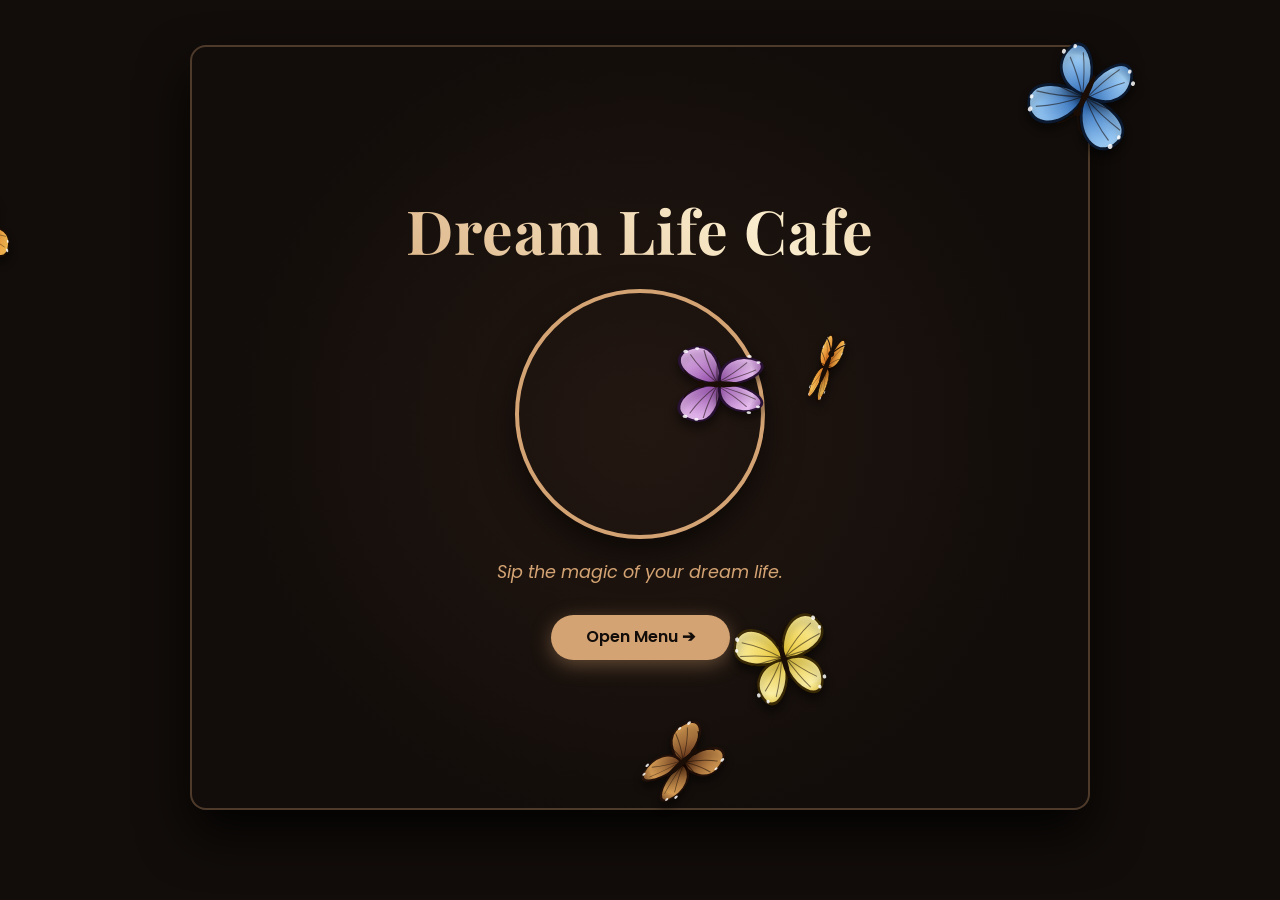
<file: index.html>
<!DOCTYPE html>
<html lang="en">
<head>
    <meta charset="UTF-8">
    <meta name="viewport" content="width=device-width, initial-scale=1.0, viewport-fit=cover">
    <title>Dream Life Cafe</title>
    <!-- Google Fonts -->
    <link href="https://fonts.googleapis.com/css2?family=Playfair+Display:ital,wght@0,400..900;1,400..900&family=Poppins:wght@300;400;500;600&display=swap" rel="stylesheet">
    <link rel="stylesheet" href="style.css">
</head>
<body data-page="home" data-prev="" data-next="coffee.html">

    <!-- Realistic butterflies are drawn on a canvas by app.js (home page only) -->

    <div class="book-container">
        <!-- PAGE 1: Landing Page -->
        <div class="page page-1">
            <div class="cafe-container">
                <!-- Glowing Bold Animated Title -->
                <h1 class="animated-title">Dream Life Cafe</h1>
                
                <!-- Circular Wrapper with Supabase Video -->
                <div class="cup-wrapper">
                    <video autoplay muted loop playsinline preload="metadata" class="animated-cup">
                        <source src="https://pqxfjszlxpnyjrygiydb.supabase.co/storage/v1/object/public/cafe_assets/coffee_cup.mp4" type="video/mp4">
                        Your browser does not support the video tag.
                    </video>
                </div>
                
                <!-- Tagline -->
                <p class="tagline">Sip the magic of your dream life.</p>

                <!-- Open Menu Button -->
                <a class="btn-open-menu" id="openMenuBtn" href="coffee.html" data-go="coffee.html" data-dir="fwd">Open Menu ➔</a>
            </div>
        </div>
    </div>

    <script src="app.js"></script>
</body>
</html>
</file>
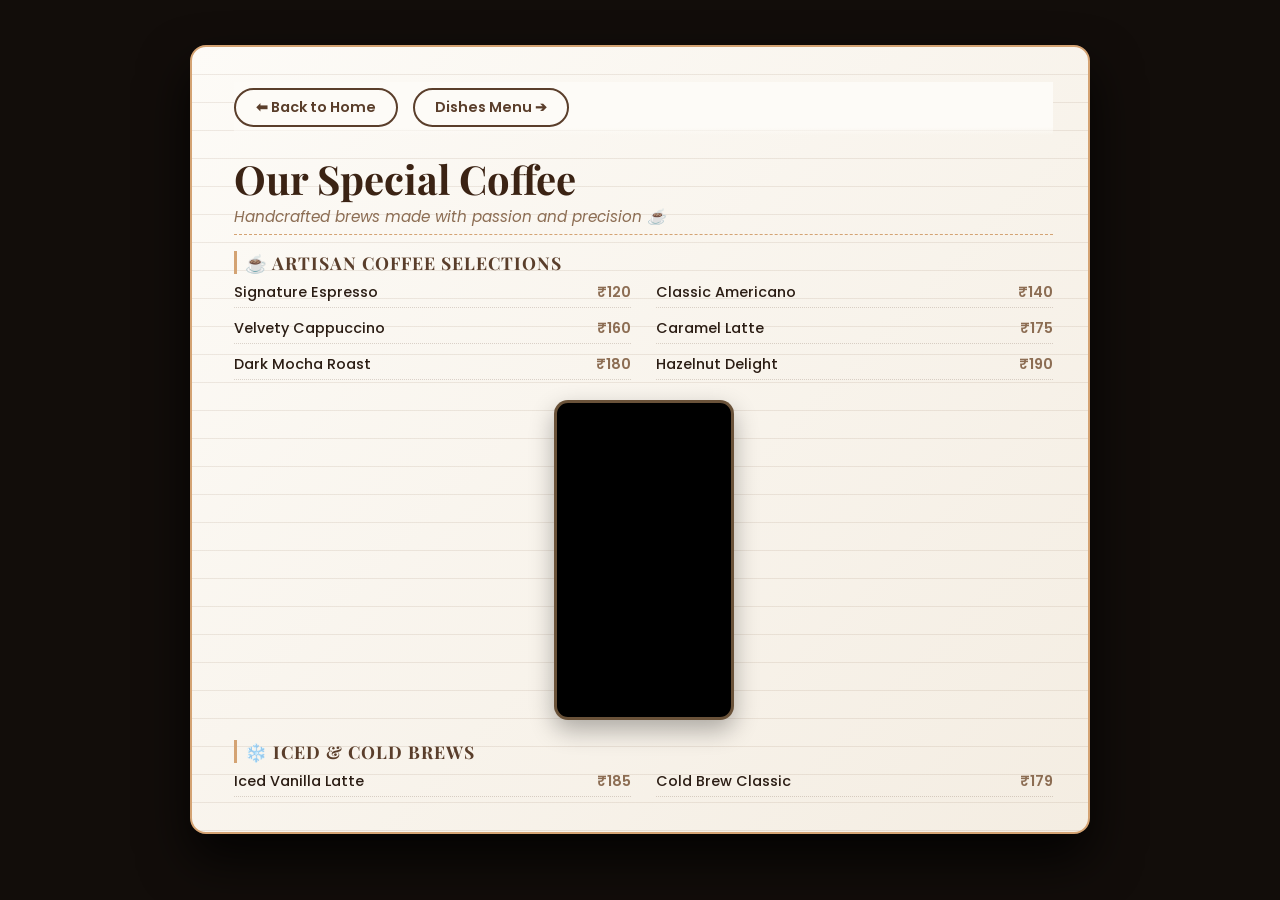
<file: coffee.html>
<!DOCTYPE html>
<html lang="en">
<head>
    <meta charset="UTF-8">
    <meta name="viewport" content="width=device-width, initial-scale=1.0, viewport-fit=cover">
    <title>Dream Life Cafe - Coffee Collection</title>
    <!-- Google Fonts -->
    <link href="https://fonts.googleapis.com/css2?family=Playfair+Display:ital,wght@0,400..900;1,400..900&family=Poppins:wght@300;400;500;600&display=swap" rel="stylesheet">
    <link rel="stylesheet" href="style.css">
</head>
<body data-page="coffee" data-prev="index.html" data-next="dishes.html">

    <div class="book-container">
        <!-- Coffee Showcase Page -->
        <div class="page page-menu-layout">
            
            <!-- Navigation Buttons Positioned Above Content -->
            <div class="nav-buttons-group-top">
                <a class="btn-back" href="index.html" data-go="index.html" data-dir="back">⬅ Back to Home</a>
                <a class="btn-next" href="dishes.html" data-go="dishes.html" data-dir="fwd">Dishes Menu ➔</a>
            </div>

            <div class="menu-content-wrapper">
                <h2>Our Special Coffee</h2>
                <div class="subtitle">Handcrafted brews made with passion and precision ☕</div>
                
                <div class="menu-category-title">☕ ARTISAN COFFEE SELECTIONS</div>
                <div class="menu-items-grid">
                    <div class="menu-item-row"><span>Signature Espresso</span> <span class="price">₹120</span></div>
                    <div class="menu-item-row"><span>Classic Americano</span> <span class="price">₹140</span></div>
                    <div class="menu-item-row"><span>Velvety Cappuccino</span> <span class="price">₹160</span></div>
                    <div class="menu-item-row"><span>Caramel Latte</span> <span class="price">₹175</span></div>
                    <div class="menu-item-row"><span>Dark Mocha Roast</span> <span class="price">₹180</span></div>
                    <div class="menu-item-row"><span>Hazelnut Delight</span> <span class="price">₹190</span></div>
                </div>

                <!-- Embedded 9:16 Vertical Video Directly in Between Sections -->
                <div class="middle-video-wrapper">
                    <div class="video-916-container">
                        <video autoplay muted loop playsinline preload="metadata">
                            <source src="https://pqxfjszlxpnyjrygiydb.supabase.co/storage/v1/object/public/cafe_assets/vedio_2.mp4" type="video/mp4">
                            Your browser does not support the video tag.
                        </video>
                    </div>
                </div>

                <div class="menu-category-title">❄️ ICED & COLD BREWS</div>
                <div class="menu-items-grid">
                    <div class="menu-item-row"><span>Iced Vanilla Latte</span> <span class="price">₹185</span></div>
                    <div class="menu-item-row"><span>Cold Brew Classic</span> <span class="price">₹179</span></div>
                </div>
            </div>

        </div>
    </div>

    <script src="app.js"></script>
</body>
</html>
</file>
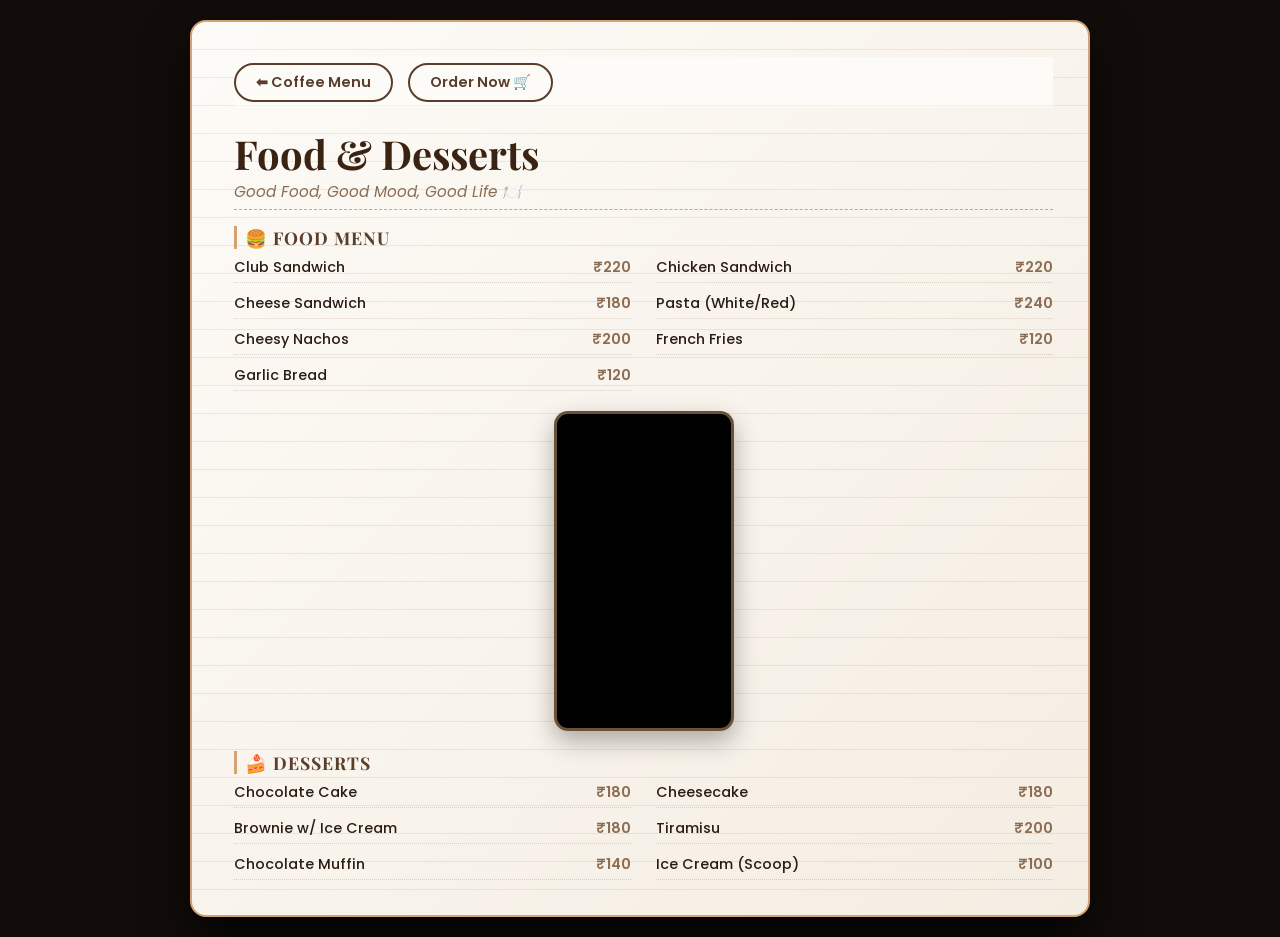
<file: dishes.html>
<!DOCTYPE html>
<html lang="en">
<head>
    <meta charset="UTF-8">
    <meta name="viewport" content="width=device-width, initial-scale=1.0, viewport-fit=cover">
    <title>Dream Life Cafe - Food & Desserts</title>
    <!-- Google Fonts -->
    <link href="https://fonts.googleapis.com/css2?family=Playfair+Display:ital,wght@0,400..900;1,400..900&family=Poppins:wght@300;400;500;600&display=swap" rel="stylesheet">
    <link rel="stylesheet" href="style.css">
</head>
<body data-page="dishes" data-prev="coffee.html" data-next="order.html">

    <div class="book-container">
        <!-- Dishes & Desserts Showcase Page -->
        <div class="page page-menu-layout">
            
            <!-- Navigation Buttons Positioned Above Content -->
            <div class="nav-buttons-group-top">
                <a class="btn-back" href="coffee.html" data-go="coffee.html" data-dir="back">⬅ Coffee Menu</a>
                <a class="btn-next" href="order.html" data-go="order.html" data-dir="fwd">Order Now 🛒</a>
            </div>
            
            <!-- Food & Desserts Menu with Middle Video Integration -->
            <div class="menu-content-wrapper">
                <h2>Food & Desserts</h2>
                <div class="subtitle">Good Food, Good Mood, Good Life 🍽️</div>
                
                <div class="menu-category-title">🍔 FOOD MENU</div>
                <div class="menu-items-grid">
                    <div class="menu-item-row"><span>Club Sandwich</span> <span class="price">₹220</span></div>
                    <div class="menu-item-row"><span>Chicken Sandwich</span> <span class="price">₹220</span></div>
                    <div class="menu-item-row"><span>Cheese Sandwich</span> <span class="price">₹180</span></div>
                    <div class="menu-item-row"><span>Pasta (White/Red)</span> <span class="price">₹240</span></div>
                    <div class="menu-item-row"><span>Cheesy Nachos</span> <span class="price">₹200</span></div>
                    <div class="menu-item-row"><span>French Fries</span> <span class="price">₹120</span></div>
                    <div class="menu-item-row"><span>Garlic Bread</span> <span class="price">₹120</span></div>
                </div>

                <!-- Embedded 9:16 Vertical Video Directly in Between Food and Desserts -->
                <div class="middle-video-wrapper">
                    <div class="video-916-container">
                        <video autoplay muted loop playsinline preload="metadata">
                            <source src="https://pqxfjszlxpnyjrygiydb.supabase.co/storage/v1/object/public/cafe_assets/vedio_1.mp4" type="video/mp4">
                            Your browser does not support the video tag.
                        </video>
                    </div>
                </div>

                <div class="menu-category-title">🍰 DESSERTS</div>
                <div class="menu-items-grid">
                    <div class="menu-item-row"><span>Chocolate Cake</span> <span class="price">₹180</span></div>
                    <div class="menu-item-row"><span>Cheesecake</span> <span class="price">₹180</span></div>
                    <div class="menu-item-row"><span>Brownie w/ Ice Cream</span> <span class="price">₹180</span></div>
                    <div class="menu-item-row"><span>Tiramisu</span> <span class="price">₹200</span></div>
                    <div class="menu-item-row"><span>Chocolate Muffin</span> <span class="price">₹140</span></div>
                    <div class="menu-item-row"><span>Ice Cream (Scoop)</span> <span class="price">₹100</span></div>
                </div>
            </div>

        </div>
    </div>

    <script src="app.js"></script>
</body>
</html>
</file>
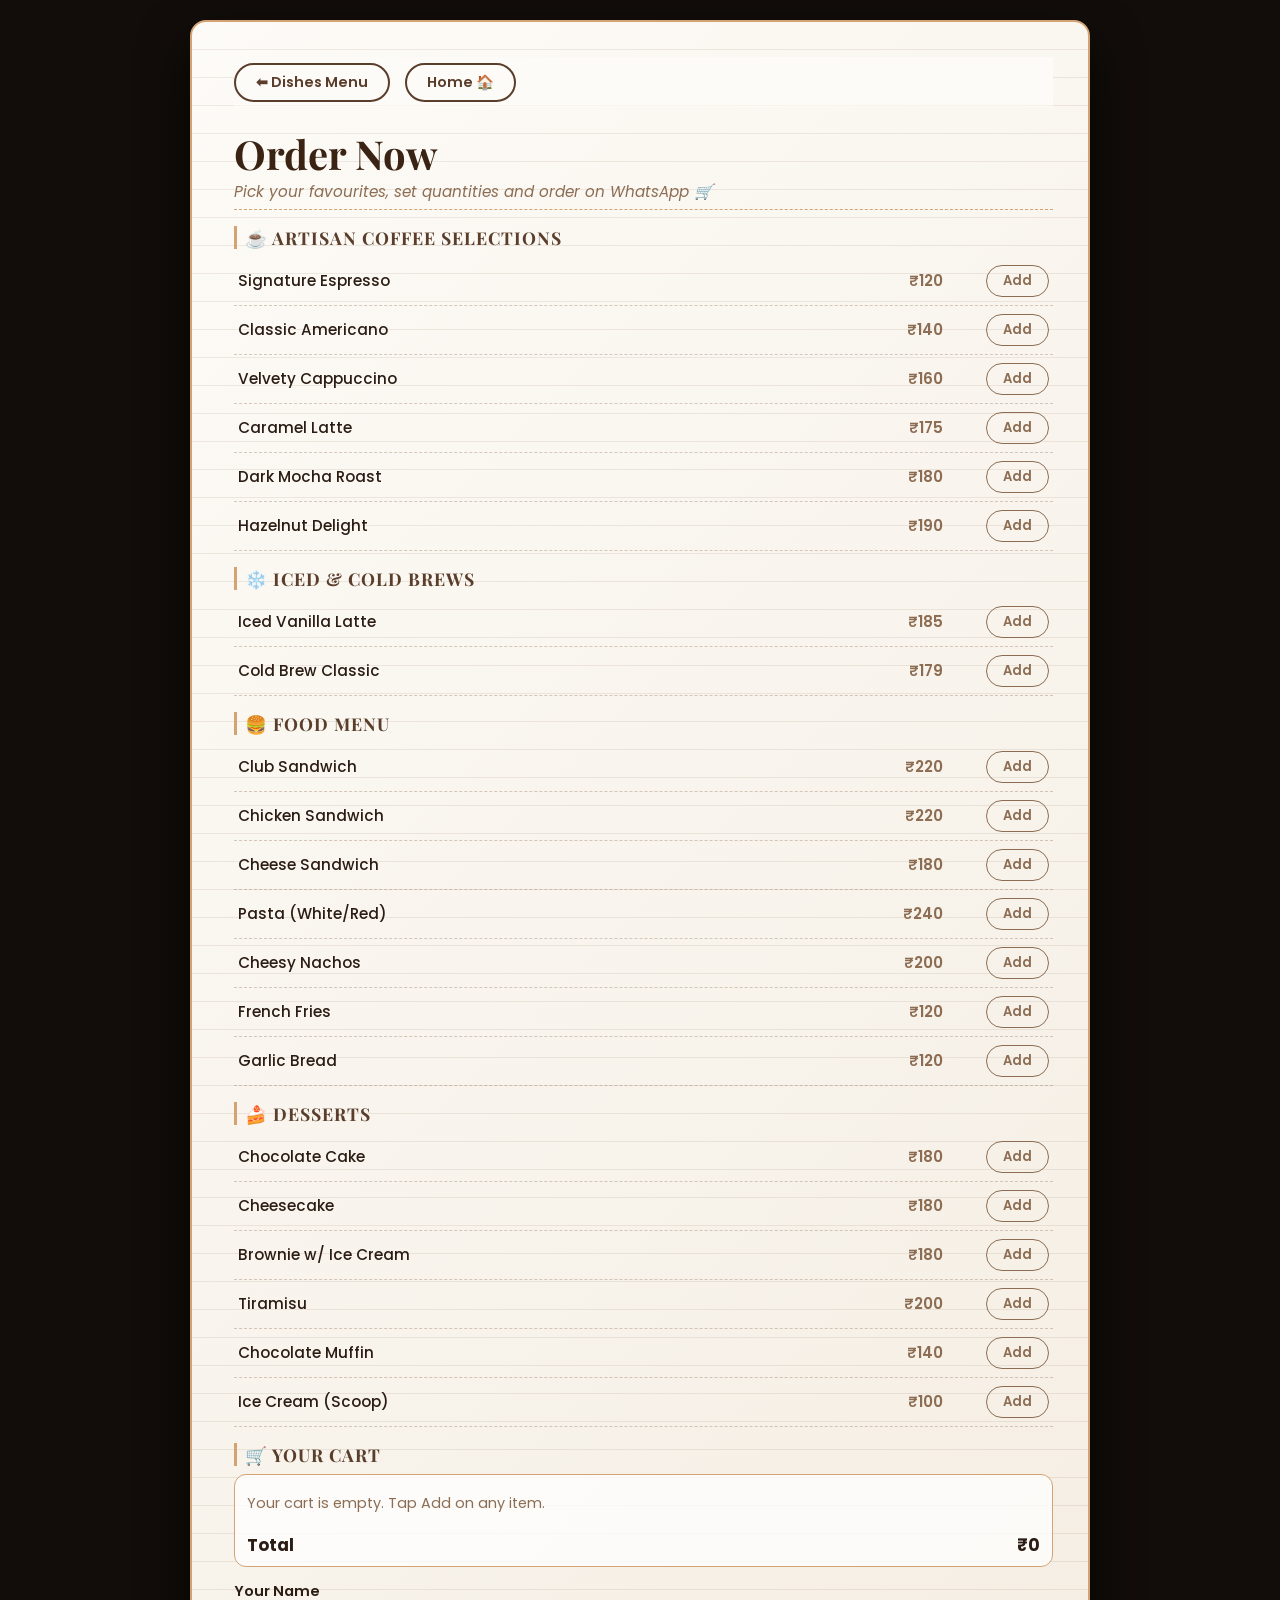
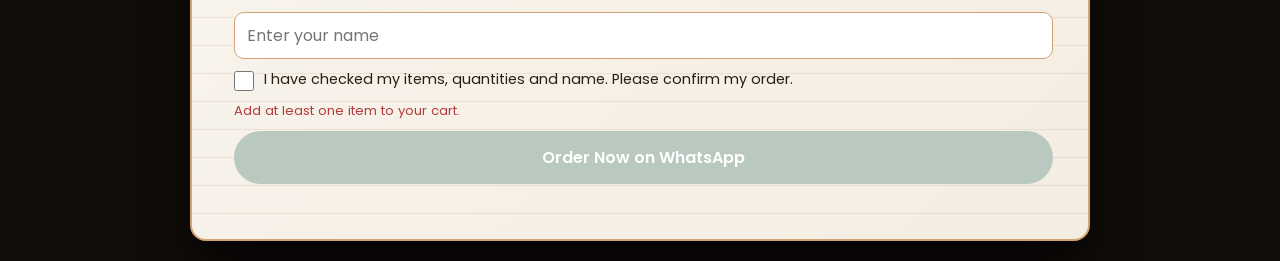
<file: order.html>
<!DOCTYPE html>
<html lang="en">
<head>
    <meta charset="UTF-8">
    <meta name="viewport" content="width=device-width, initial-scale=1.0, viewport-fit=cover">
    <title>Dream Life Cafe - Order Now</title>
    <link href="https://fonts.googleapis.com/css2?family=Playfair+Display:ital,wght@0,400..900;1,400..900&family=Poppins:wght@300;400;500;600&display=swap" rel="stylesheet">
    <link rel="stylesheet" href="style.css">
</head>
<body data-page="order" data-prev="dishes.html" data-next="">

    <div class="book-container">
        <div class="page page-menu-layout">

            <div class="nav-buttons-group-top">
                <a class="btn-back" href="dishes.html" data-go="dishes.html" data-dir="back">⬅ Dishes Menu</a>
                <a class="btn-next" href="index.html" data-go="index.html" data-dir="fwd">Home 🏠</a>
            </div>

            <div class="menu-content-wrapper">
                <h2>Order Now</h2>
                <div class="subtitle">Pick your favourites, set quantities and order on WhatsApp 🛒</div>

                <div id="menuList"></div>

                <div class="menu-category-title">🛒 YOUR CART</div>
                <div class="cart-box">
                    <div id="cartList"></div>
                    <div class="cart-total"><span>Total</span><span id="cartTotal">₹0</span></div>
                </div>

                <div class="order-form">
                    <label for="custName">Your Name</label>
                    <input type="text" id="custName" placeholder="Enter your name" maxlength="40" autocomplete="name">

                    <label class="confirm-row" for="confirmChk">
                        <input type="checkbox" id="confirmChk">
                        <span>I have checked my items, quantities and name. Please confirm my order.</span>
                    </label>

                    <div class="order-hint" id="orderHint"></div>
                    <button type="button" id="orderBtn" class="btn-order-wa" disabled>Order Now on WhatsApp</button>
                </div>
            </div>

        </div>
    </div>

    <script src="app.js"></script>
    <script src="order.js"></script>
</body>
</html>
</file>
<file: style.css>
* {
    margin: 0;
    padding: 0;
    box-sizing: border-box;
}

body {
    background-color: #120d0a;
    color: #f5ebe0;
    font-family: 'Poppins', sans-serif;
    display: flex;
    justify-content: center;
    align-items: center;
    min-height: 100vh;
    overflow-x: hidden;
    overflow-y: auto;
    position: relative;
}

/* Canvas for realistic butterflies (home page only, created by app.js) */
.butterfly-canvas {
    position: fixed;
    inset: 0;
    width: 100%;
    height: 100%;
    pointer-events: none;
    z-index: 50;
}

.chef-badge {
    position: fixed;
    top: calc(12px + env(safe-area-inset-top, 0px));
    right: 14px;
    z-index: 60;
    background: rgba(212, 163, 115, 0.2);
    border: 1px solid #d4a373;
    padding: 5px 12px;
    border-radius: 20px;
    font-size: 0.8rem;
    color: #faedcd;
    letter-spacing: 1px;
}

/* Container */
.book-container {
    width: 92vw;
    max-width: 900px;
    min-height: 90vh;
    margin: 20px auto;
    position: relative;
}

/* Page Base Styles */
.page {
    width: 100%;
    min-height: 85vh;
    border-radius: 16px;
    box-shadow: 0 25px 50px rgba(0, 0, 0, 0.8);
    position: relative;
    padding: 30px;
}

/* --- PAGE 1: Home Page Styling --- */
.page-1 {
    background: radial-gradient(circle at center, #231711 0%, #120d0a 70%);
    border: 2px solid rgba(212, 163, 115, 0.3);
    display: flex;
    justify-content: center;
    align-items: center;
}

.cafe-container {
    text-align: center;
    display: flex;
    flex-direction: column;
    align-items: center;
    gap: 20px;
}

.animated-title {
    font-family: 'Playfair Display', serif;
    font-size: 3.8rem;
    font-weight: 700;
    letter-spacing: 1px;
    background: linear-gradient(45deg, #d4a373, #faedcd, #d4a373, #ccd5ae);
    background-size: 300% 300%;
    -webkit-background-clip: text;
    -webkit-text-fill-color: transparent;
    animation: gradientShift 6s ease infinite, fadeInDown 1.5s ease-in-out;
}

@keyframes gradientShift {
    0% { background-position: 0% 50%; }
    50% { background-position: 100% 50%; }
    100% { background-position: 0% 50%; }
}

.cup-wrapper {
    width: 250px;
    height: 250px;
    border-radius: 50%;
    overflow: hidden;
    box-shadow: 0 15px 35px rgba(0, 0, 0, 0.6);
    border: 4px solid #d4a373;
    animation: floatCup 4s ease-in-out infinite;
}

.animated-cup {
    width: 100%;
    height: 100%;
    object-fit: cover;
}

.tagline {
    font-size: 1.1rem;
    color: #d4a373;
    font-style: italic;
}

.btn-open-menu {
    margin-top: 10px;
    background-color: #d4a373;
    color: #120d0a;
    border: none;
    padding: 12px 35px;
    border-radius: 30px;
    font-size: 1rem;
    font-weight: 600;
    cursor: pointer;
    box-shadow: 0 5px 20px rgba(212, 163, 115, 0.4);
    transition: transform 0.3s, background-color 0.3s;
}

.btn-open-menu:hover {
    transform: scale(1.08);
    background-color: #faedcd;
}

/* --- PAGE MENU LAYOUT (Coffee & Dishes) --- */
.page-menu-layout {
    background: linear-gradient(135deg, #fdfbf7 0%, #f4ede2 100%);
    color: #2b1d14;
    border: 2px solid #d4a373;
    display: flex;
    flex-direction: column;
    padding: 35px;
}

/* Top Navigation Buttons */
.nav-buttons-group-top {
    display: flex;
    gap: 15px;
    margin-bottom: 20px;
    justify-content: flex-start;
}

.btn-back, .btn-next {
    background: transparent;
    border: 2px solid #5a3e2b;
    color: #5a3e2b;
    padding: 8px 20px;
    border-radius: 20px;
    font-weight: 600;
    cursor: pointer;
    font-size: 0.9rem;
    transition: all 0.3s;
}

.btn-back:hover, .btn-next:hover {
    background-color: #5a3e2b;
    color: #fdfbf7;
}

.menu-content-wrapper {
    width: 100%;
}

.menu-content-wrapper h2 {
    font-family: 'Playfair Display', serif;
    font-size: 2.5rem;
    color: #3b2314;
    margin-bottom: 2px;
}

.menu-content-wrapper .subtitle {
    font-style: italic;
    color: #8c6d53;
    font-size: 0.95rem;
    margin-bottom: 15px;
    border-bottom: 1px dashed #d4a373;
    padding-bottom: 6px;
}

.menu-category-title {
    font-family: 'Playfair Display', serif;
    font-size: 1.1rem;
    color: #5a3e2b;
    margin: 16px 0 8px 0;
    font-weight: 700;
    letter-spacing: 1px;
    border-left: 3px solid #d4a373;
    padding-left: 8px;
}

.menu-items-grid {
    display: grid;
    grid-template-columns: 1fr 1fr;
    gap: 10px 25px;
}

.menu-item-row {
    display: flex;
    justify-content: space-between;
    align-items: baseline;
    border-bottom: 1px dotted rgba(90, 62, 43, 0.2);
    padding-bottom: 4px;
}

.menu-item-row span {
    font-size: 0.9rem;
    font-weight: 500;
}

.menu-item-row .price {
    color: #8c6d53;
    font-weight: 600;
    font-size: 0.9rem;
}

/* Middle Video Container Integration */
.middle-video-wrapper {
    display: flex;
    justify-content: center;
    margin: 20px 0;
    width: 100%;
}

.video-916-container {
    width: 180px;
    height: 320px;
    border-radius: 14px;
    overflow: hidden;
    box-shadow: 0 10px 25px rgba(0, 0, 0, 0.3);
    border: 3px solid rgba(212, 163, 115, 0.5);
    background: #000;
}

.video-916-container video {
    width: 100%;
    height: 100%;
    object-fit: cover;
}

/* Keyframes */
@keyframes fadeInDown {
    from { opacity: 0; transform: translateY(-30px); }
    to { opacity: 1; transform: translateY(0); }
}

@keyframes floatCup {
    0%, 100% { transform: translateY(0); }
    50% { transform: translateY(-10px); }
}

/* ================= NOTEBOOK + PAGE FLIP ================= */
html { -webkit-text-size-adjust: 100%; }
body { min-height: 100vh; min-height: 100dvh; }
.page { transform-origin: left center; }

/* spiral binding on the left edge */
/* ruled notebook paper on menu pages */
.page-menu-layout {
    background:
        repeating-linear-gradient(transparent 0 27px, rgba(140,109,83,.13) 27px 28px),
        linear-gradient(135deg, #fdfbf7 0%, #f4ede2 100%);
    padding-left: 42px;
}
.page-menu-layout::after, .page-1::after { /* shading used during the flip */
    content: ""; position: absolute; inset: 0; border-radius: inherit; pointer-events: none; opacity: 0;
    background: linear-gradient(90deg, rgba(0,0,0,.55), rgba(0,0,0,0) 70%);
}
.flip-out-fwd  { animation: flipOutFwd .8s cubic-bezier(.55,.05,.75,.4) forwards; position: relative; z-index: 10; }
.flip-out-back { animation: dimOut .38s ease-in forwards; }
.flip-in-fwd   { animation: uncover .75s ease-out backwards; }
.flip-in-back  { animation: flipInBack .85s cubic-bezier(.2,.7,.2,1) backwards; position: relative; z-index: 10; }
.flip-out-fwd::after, .flip-in-back::after { animation: flipShade .8s ease-in-out both; }
@keyframes flipOutFwd { from { transform: perspective(1800px) rotateY(0); } to { transform: perspective(1800px) rotateY(-100deg); } }
@keyframes flipInBack { from { transform: perspective(1800px) rotateY(-100deg); } to { transform: perspective(1800px) rotateY(0); } }
@keyframes dimOut  { to { filter: brightness(.6); transform: scale(.98); } }
@keyframes uncover { from { filter: brightness(.45); transform: scale(.97); } to { filter: none; transform: none; } }
@keyframes flipShade { 0%,100% { opacity: 0; } 55% { opacity: 1; } }

/* ================= MOBILE FIT (any phone browser) ================= */
.cafe-container, .menu-content-wrapper { max-width: 100%; }
.animated-title { font-size: clamp(1.9rem, 9vw, 3.8rem); line-height: 1.15; overflow-wrap: anywhere; padding-bottom: 4px; }
.menu-content-wrapper h2 { font-size: clamp(1.5rem, 6.5vw, 2.5rem); line-height: 1.2; }
.cup-wrapper { width: min(62vw, 250px); height: min(62vw, 250px); }
.video-916-container { width: min(46vw, 180px); height: auto; aspect-ratio: 9 / 16; }
.menu-item-row span { overflow-wrap: anywhere; }

@media screen and (max-width: 768px) {
    body { padding: 8px; padding-bottom: calc(8px + env(safe-area-inset-bottom, 0px)); align-items: flex-start; }
    .book-container { width: 100%; margin: 0 auto; min-height: auto; }
    .page { padding: 16px 12px; min-height: calc(100vh - 16px); min-height: calc(100dvh - 16px); border-radius: 12px; }
    .page-menu-layout { padding: 16px 12px 16px 26px; }
    .page-1 { padding: 16px 12px; }
    .cafe-container { gap: 14px; width: 100%; }
    .tagline { font-size: 0.95rem; }
    .btn-open-menu { padding: 10px 26px; font-size: 0.95rem; }
    .chef-badge { font-size: 0.7rem; padding: 4px 9px; top: calc(8px + env(safe-area-inset-top, 0px)); right: 10px; }
    .menu-content-wrapper .subtitle { font-size: 0.8rem; margin-bottom: 10px; padding-bottom: 4px; }
    .menu-category-title { font-size: 0.85rem; margin: 10px 0 6px; padding-left: 6px; }
    .menu-items-grid { grid-template-columns: 1fr; gap: 6px 10px; }
    .menu-item-row span, .menu-item-row .price { font-size: 0.85rem; }
    .middle-video-wrapper { margin: 12px 0; }
    .video-916-container { width: min(44vw, 160px); border-radius: 10px; border-width: 2px; }
    .nav-buttons-group-top { margin-bottom: 12px; justify-content: space-between; gap: 8px; }
    .btn-back, .btn-next { padding: 6px 12px; font-size: 0.78rem; border-radius: 14px; }
}
@media screen and (max-width: 360px) {
    .animated-title { font-size: 1.7rem; }
    .btn-back, .btn-next { font-size: 0.72rem; padding: 5px 9px; }
}
@media (prefers-reduced-motion: reduce) {
    .page, .page::after { animation: none !important; }
}

/* Top buttons: always visible and tappable above the content */
.nav-buttons-group-top {
    position: sticky; top: 0; z-index: 30;
    padding: 6px 0 8px;
    background: linear-gradient(#fdfbf7 85%, rgba(253,251,247,0));
}
.btn-back, .btn-next, .btn-open-menu { touch-action: manipulation; -webkit-tap-highlight-color: transparent; position: relative; z-index: 31; }

a.btn-back, a.btn-next, a.btn-open-menu { display: inline-block; text-decoration: none; text-align: center; line-height: 1.3; cursor: pointer; }

/* ================= ORDER PAGE ================= */
.order-row { display: grid; grid-template-columns: 1fr auto auto; align-items: center; gap: 10px; padding: 8px 4px; border-bottom: 1px dashed rgba(140,109,83,.35); }
.o-name { font-size: 0.95rem; font-weight: 500; overflow-wrap: anywhere; }
.o-price { font-weight: 600; color: #8c6d53; font-size: 0.95rem; }
.o-ctrl { display: flex; align-items: center; justify-content: flex-end; gap: 6px; min-width: 96px; }
.add-btn { border: 1.5px solid #8c6d53; background: transparent; color: #8c6d53; font: 600 0.82rem 'Poppins', sans-serif; padding: 5px 16px; border-radius: 16px; cursor: pointer; }
.add-btn:active { background: #8c6d53; color: #fff; }
.step-btn { width: 30px; height: 30px; border-radius: 50%; border: none; background: #8c6d53; color: #fff; font-size: 1.1rem; line-height: 1; cursor: pointer; touch-action: manipulation; }
.qty { min-width: 22px; text-align: center; font-weight: 600; }
.cart-box { background: rgba(255,255,255,.75); border: 1px solid #d4a373; border-radius: 12px; padding: 8px 12px; margin: 6px 0 14px; }
.cart-line { display: flex; align-items: center; gap: 8px; padding: 6px 0; border-bottom: 1px solid rgba(140,109,83,.2); font-size: 0.9rem; }
.cl-name { flex: 1; overflow-wrap: anywhere; }
.cl-price { font-weight: 600; }
.rm-btn { border: none; background: transparent; color: #b23b3b; font-size: 1rem; cursor: pointer; padding: 2px 6px; }
.cart-empty { padding: 10px 0; color: #8c6d53; font-size: 0.9rem; }
.cart-total { display: flex; justify-content: space-between; padding-top: 8px; font-weight: 700; font-size: 1.05rem; }
.order-form { display: flex; flex-direction: column; gap: 10px; padding-bottom: 20px; }
.order-form label { font-weight: 600; font-size: 0.9rem; }
.order-form input[type="text"] { font: 16px 'Poppins', sans-serif; padding: 10px 12px; border: 1.5px solid #d4a373; border-radius: 10px; background: #fff; width: 100%; box-sizing: border-box; }
.confirm-row { display: flex; align-items: flex-start; gap: 10px; font-weight: 400 !important; cursor: pointer; }
.confirm-row input { width: 20px; height: 20px; margin-top: 2px; flex-shrink: 0; accent-color: #8c6d53; }
.order-hint { min-height: 1.1em; color: #b23b3b; font-size: 0.82rem; }
.btn-order-wa { background: #25D366; color: #fff; border: none; border-radius: 28px; padding: 14px; font: 600 1rem 'Poppins', sans-serif; cursor: pointer; width: 100%; }
.btn-order-wa:disabled { background: #b9c9bf; cursor: not-allowed; }
</file>
